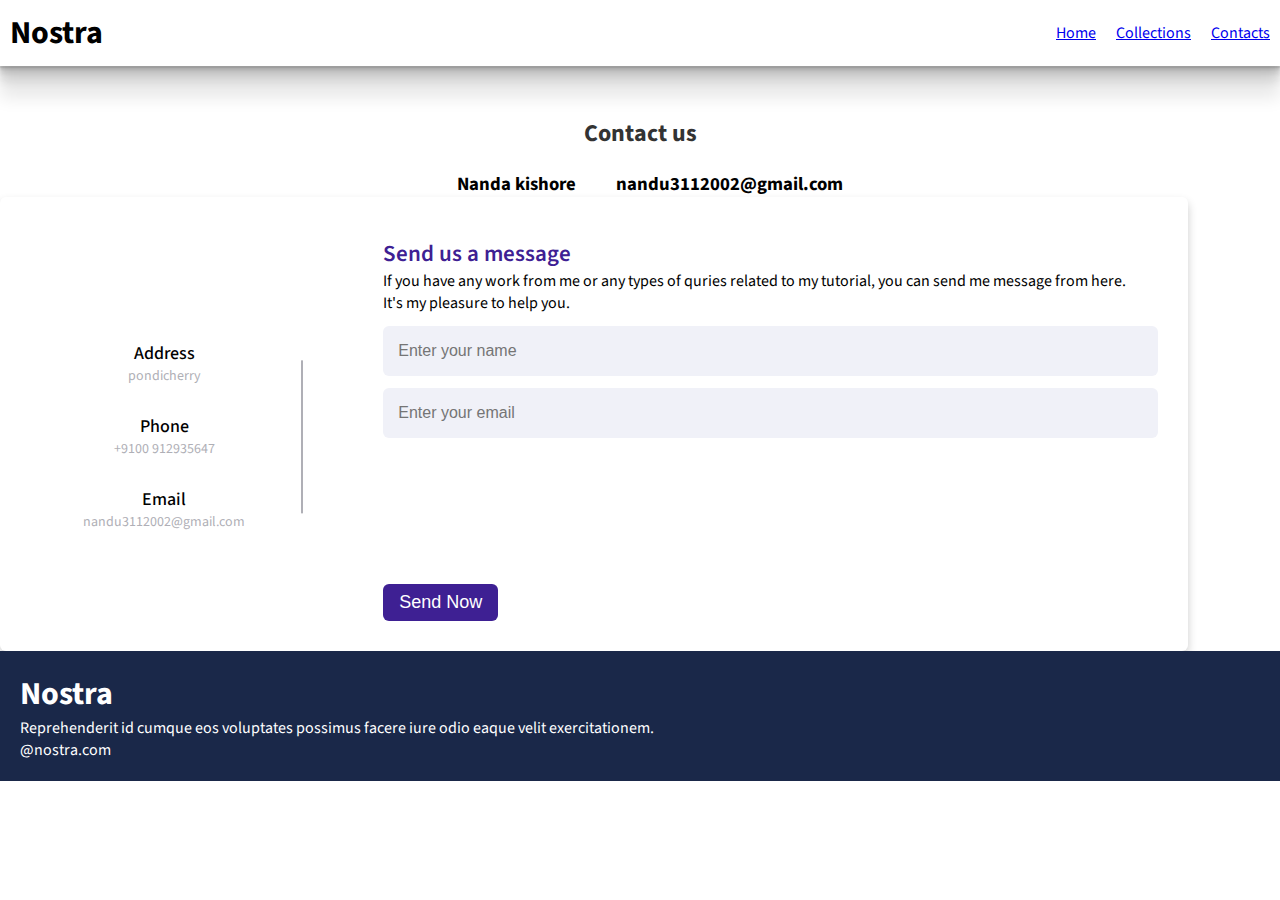
<file: contact.html>
<!DOCTYPE html>
<html>
<head>
    <meta charset="utf-8">
    <meta name="viewport" content="width=device-width, initial-scale=1">
    <title>Nostra</title>
    <link rel="preconnect" href="https://fonts.googleapis.com">
    <link rel="preconnect" href="https://fonts.gstatic.com" crossorigin>
    <link href="https://fonts.googleapis.com/css2?family=Source+Sans+3:ital,wght@0,200..900;1,200..900&display=swap" rel="stylesheet">
   
    <link rel="stylesheet" href="style.css">

    <link rel="stylesheet" href="https://cdnjs.cloudflare.com/ajax/libs/font-awesome/6.5.2/css/all.css" integrity="sha512-U9Y1sGB3sLIpZm3ePcrKbXVhXlnQNcuwGQJ2WjPjnp6XHqVTdgIlbaDzJXJIAuCTp3y22t+nhI4B88F/5ldjFA==" crossorigin="anonymous" referrerpolicy="no-referrer" />
    <script src="index.js"></script> 
    <link rel="icon" href="logo.ico" type="image/x-icon">
    <link rel="shortcut icon" href="logo.ico" type="image/x-icon">
   
</head>
<body>

    
    <!---navbar-->
    
    <nav class="navbar">
        <h1>Nostra</h1>
        <div class="navlinks">
            <p class="navlinks"><a href="index.html">Home</a></p>
            <p class="navlinks"><a href="collection.html">Collections</a></p>
            <p class="navlinks"><a href="contact.html">Contacts</a></p>
        </div>

        <div class="navmenu" onclick="showSidebar()">
            <i class="fa-solid fa-bars"></i>
        </div>
     
    </nav>
    <!--side navbar-->
    
    <div class="side">
        <p style="text-align: right;">
            <i class="fas fa-light fa-xmark" onclick="hideSidebar()"></i>
        </p>
        <div class="side-navlinks">
            <p class="side-navlinks"><a href="index.html">Home</a></p>
            <p class="side-navlinks"><a href="collection.html">Collections</a></p>
            <p class="side-navlinks"><a href="contact.html">Contacts</a></p>
        </div>

    </div>

    <div class="contact" >
        <h1>Contact us</h1>

            <div class="content">
                <i class="fas fa-thin fa-user"></i>
                <div>
                <h3>Nanda kishore</h3>

               </div class="content">

                <i class="fas fa-light fa-envelope"></i>
                <h3>nandu3112002@gmail.com</h3>
            </div>
    

    </div>

    <div class="container">
        <div class="content">
          <div class="left-side">
            <div class="address details">
              <i class="fas fa-map-marker-alt"></i>
              <div class="topic">Address</div>
              <div class="text-two">pondicherry</div>
            </div>
            <div class="phone details">
              <i class="fas fa-phone-alt"></i>
              <div class="topic">Phone</div>
              <div class="text-one">+9100 912935647</div>
              
            </div>
            <div class="email details">
              <i class="fas fa-envelope"></i>
              <div class="topic">Email</div>
              <div class="text-one">nandu3112002@gmail.com</div>
           
            </div>
          </div>
          <div class="right-side">
            <div class="topic-text">Send us a message</div>
            <p>If you have any work from me or any types of quries related to my tutorial, you can send me message from here. It's my pleasure to help you.</p>
          <form action="#">
            <div class="input-box">
              <input type="text" placeholder="Enter your name">
            </div>
            <div class="input-box">
              <input type="text" placeholder="Enter your email">
            </div>
            <div class="input-box message-box">
              
            </div>
            <div class="button">
              <input type="button" value="Send Now" >
            </div>
          </form>
        </div>
        </div>
      </div>

 
    <!--Footer-->
    <div class="footer">
        <div>
            <div>
                <h1>Nostra</h1>
                <p>Reprehenderit id cumque eos voluptates possimus facere iure odio eaque velit exercitationem.</p>
                <i class="fa-brands fa-facebook"></i>
                <i class="fa-brands fa-twitter"></i>
                <i class="fa-brands fa-instagram"></i>
    
            </div>
            <div>
                <p>@nostra.com</p>
            </div>
        </div>

    </div>
    



</body>
</html>
</file>
<file: style.css>
*{
    padding: 0%;
    margin: 0%;

}
body{
    font-family: "Source Sans 3", sans-serif;
    font-optical-sizing: auto;
}

.navbar{
    display: flex;
    justify-content: space-between;
    align-items: center;
    padding: 10px;
    box-shadow: rgba(0, 0, 0, 0.09) 0px 2px 1px, rgba(0, 0, 0, 0.09) 0px 4px 2px, rgba(0, 0, 0, 0.09) 0px 8px 4px, rgba(0, 0, 0, 0.09) 0px 16px 8px, rgba(0, 0, 0, 0.09) 0px 32px 16px;
}
.navlinks{
    display: flex;
    column-gap: 20px;

}
navlinks a{
    text-decoration: none;
    color: darkslateblue;
}
.navlinks a:hover{
    text-decoration: wavy;

}
.navmenu{
    display: none;
}
.side{
    background-color: #1A2849;
    width: 50%;
    height: 100%;
    position: fixed;
    top: 0%;
    left: -60%;
    padding: 20px;
    row-gap: 20px;
    color: whitesmoke;
    transition: 2s;
    
    
}
.side-navlinks{
    margin-bottom: 20px;
   
}
.side-navlinks a{
    text-decoration: none;
    color: aliceblue;
   
}
.side-navlinks a:hover{
    text-decoration: wavy;
   
}
.header{
    display: flex;
    justify-content: center;
    gap: 50px;
    padding: 40px;
   
}
.head-button{
    padding-left: 10px;
    padding-right: 10px;
    padding-top: 10px;
    padding-bottom: 10px;
    margin-top: 10px;
    background-color: #142753;
    color: white;
}

.service{
    padding: 10px;
}
.service-1{
    display: flex;
    justify-content: space-between;
    padding: 10px;
 

}
.service-2{
    display: flex;
    align-items: center;
    justify-content: space-between;
    gap: 10px;
    

}
.service-2 div{
    background-color: #7B7D7D ;
    border-radius: 10px;
    padding: 20px;
}
.newarrivals{
    display: flex;
    justify-content: space-around;
    flex-wrap: wrap;

}
.newarrivals-1{
    position: relative;
    flex-basis: 20%;
}
.newarrivals-1 button{
    padding-left: 10%;
    padding-right: 10%;
    padding-top: 5%;
    padding-bottom: 5%;
    position: absolute;
    top:50%;
    left: 20% ;
    background-color:whitesmoke;
    color: black;
    border-radius: 10px;
}
.news {
    display: flex;
    flex-direction: column;
    padding: 20px;
    justify-content: center !important;
    align-items: center !important;
    align-self: center;
    align-content: center;
    text-align: center;
    gap: 10px;
}
.news input{
    padding: 10px;
    width: 80vw;
    margin-bottom: 10;
    border: solid black;

}
.news button{
    padding-left: 10px;
    padding-right: 10px;
    padding-top: 10%;
    padding-bottom: 10%;
    margin-top: 10px;
    background-color: #1A2849;
    color: white;
    border-radius: 10px;
}
.footer{
    padding: 20px;
    background-color: #1A2849;
    color: white;
}

.product{
    margin-top: 20px;

}
.product-search{
    padding: 10px;
    display: flex;
    width: 80%;
    margin-bottom: 10;
    justify-content: space-between;
    align-items: center;
    border-radius: 10px;
    border: solid black;
    margin: auto;
}

.product-search input{
    border: none;
    border-color: transparent;
    width: 100%;
}
.product-search input:focus{
    outline: none;
}
.products {
    display: flex;
    flex-wrap: wrap;
    justify-content: space-evenly;
    gap: 10px;

    padding: 20px;
}
.box{
    
    text-align: center;
    flex-basis: 20%;
    
}
.box img{
    border-radius: 10;
    flex-wrap: wrap;
}
.contact {
    text-align: center;
    margin-top: 50px;
}

.contact h1 {
    font-size: 24px;
    color: #333;
}

.content {
    display: flex;
    align-items: center;
    justify-content: center;
    margin-top: 20px;
    gap: 20px;
    
   
}
.container{
    width: 85%;
    background: #fff;
    border-radius: 6px;
    padding: 20px 60px 30px 40px;
    box-shadow: 0 5px 10px rgba(0, 0, 0, 0.2);
  }
  .container .content{
    display: flex;
    align-items: center;
    justify-content: space-between;
  }
  .container .content .left-side{
    width: 25%;
    height: 100%;
    display: flex;
    flex-direction: column;
    align-items: center;
    justify-content: center;
    margin-top: 15px;
    position: relative;
  }
  .content .left-side::before{
    content: '';
    position: absolute;
    height: 70%;
    width: 2px;
    right: -15px;
    top: 50%;
    transform: translateY(-50%);
    background: #afafb6;
  }
  .content .left-side .details{
    margin: 14px;
    text-align: center;
  }
  .content .left-side .details i{
    font-size: 30px;
    color: #3e2093;
    margin-bottom: 10px;
  }
  .content .left-side .details .topic{
    font-size: 18px;
    font-weight: 500;
  }
  .content .left-side .details .text-one,
  .content .left-side .details .text-two{
    font-size: 14px;
    color: #afafb6;
  }
  .container .content .right-side{
    width: 75%;
    margin-left: 75px;
  }
  .content .right-side .topic-text{
    font-size: 23px;
    font-weight: 600;
    color: #3e2093;
  }
  .right-side .input-box{
    height: 50px;
    width: 100%;
    margin: 12px 0;
  }
  .right-side .input-box input,
  .right-side .input-box textarea{
    height: 100%;
    width: 100%;
    border: none;
    outline: none;
    font-size: 16px;
    background: #F0F1F8;
    border-radius: 6px;
    padding: 0 15px;
    resize: none;
  }
  .right-side .message-box{
    min-height: 110px;
  }
  .right-side .input-box textarea{
    padding-top: 6px;
  }
  .right-side .button{
    display: inline-block;
    margin-top: 12px;
  }
  .right-side .button input[type="button"]{
    color: #fff;
    font-size: 18px;
    outline: none;
    border: none;
    padding: 8px 16px;
    border-radius: 6px;
    background: #3e2093;
    cursor: pointer;
    transition: all 0.3s ease;
  }
  .button input[type="button"]:hover{
    background: #5029bc;
  }
  @media (max-width: 950px) {
    .container{
      width: 90%;
      padding: 30px 40px 40px 35px ;
    }
    .container .content .right-side{
     width: 75%;
     margin-left: 55px;
  }
  }
  @media (max-width: 820px) {
    .container{
      margin: 40px 0;
      height: 100%;
    }
    .container .content{
      flex-direction: column-reverse;
    }
   .container .content .left-side{
     width: 100%;
     flex-direction: row;
     margin-top: 40px;
     justify-content: center;
     flex-wrap: wrap;
   }
   .container .content .left-side::before{
     display: none;
   }
   .container .content .right-side{
     width: 100%;
     margin-left: 0;
   }
  }


@media screen and (max-width:600px){
    .navmenu{
        display: block;
    
    }
    .navlinks{
        display: none;
        
    }
    .head-image{
        display: none;
    }
    .service-1{
        display:none;
    }
    .service-2{
        flex-direction: column;
    }
}
</file>
